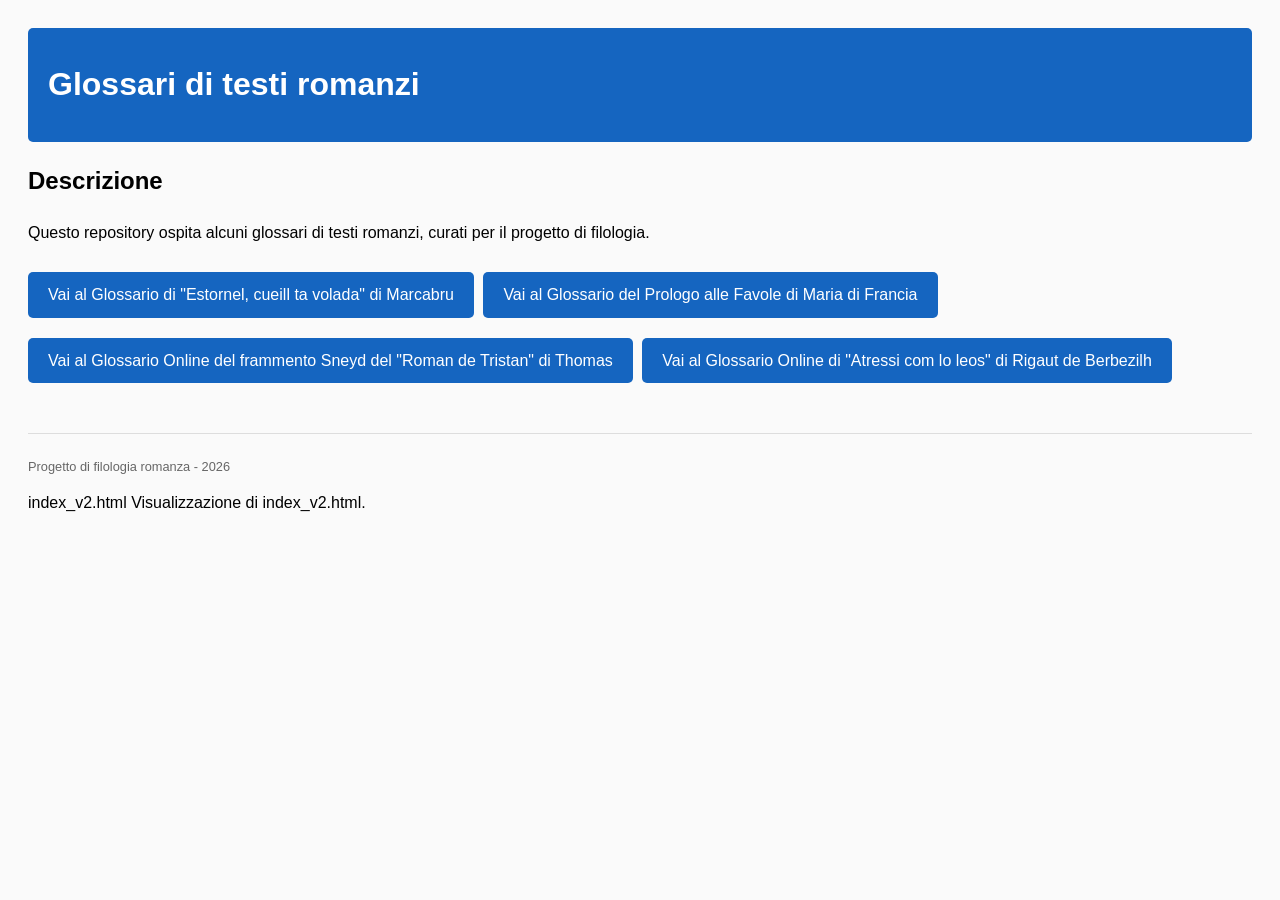
<file: index.html>
<!DOCTYPE html>
<html lang="it">
<head>
    <meta charset="UTF-8">
    <meta name="viewport" content="width=device-width, initial-scale=1.0">
    <title>Glossari di testi romanzi</title>
    <style>
        body { font-family: Arial, sans-serif; line-height: 1.6; padding: 20px; background-color: #fafafa; }
        header { background: #1565c0; color: white; padding: 10px 20px; border-radius: 5px; }
        .intro { margin-top: 20px; }
        .btn { 
            display: inline-block; 
            background: #1565c0; 
            color: white; 
            padding: 10px 20px; 
            text-decoration: none; 
            border-radius: 5px; 
            margin: 10px 5px 10px 0;
            transition: background 0.3s;
        }
        .btn:hover { background: #0d47a1; }
        footer { margin-top: 40px; font-size: 0.8em; color: #666; border-top: 1px solid #ddd; padding-top: 10px; }
    </style>
</head>
<body>
    <header>
        <h1>Glossari di testi romanzi</h1>
    </header>

    <main>
        <section class="intro">
            <h2>Descrizione</h2>
            <p>Questo repository ospita alcuni glossari di testi romanzi, curati per il progetto di filologia.</p>
            <a href="marcabru.html" class="btn">Vai al Glossario di "Estornel, cueill ta volada" di Marcabru</a>
            <a href="marie.html" class="btn">Vai al Glossario del Prologo alle Favole di Maria di Francia</a>
            <a href="thomas.html" class="btn">Vai al Glossario Online del frammento Sneyd del "Roman de Tristan" di Thomas</a>
            <a href="rigaut.html" class="btn">Vai al Glossario Online di "Atressi com lo leos" di Rigaut de Berbezilh</a>
        </section>
    </main>

    <footer>
        <p>Progetto di filologia romanza - 2026</p>
    </footer>
</body>
</html>
index_v2.html
Visualizzazione di index_v2.html.
</file>
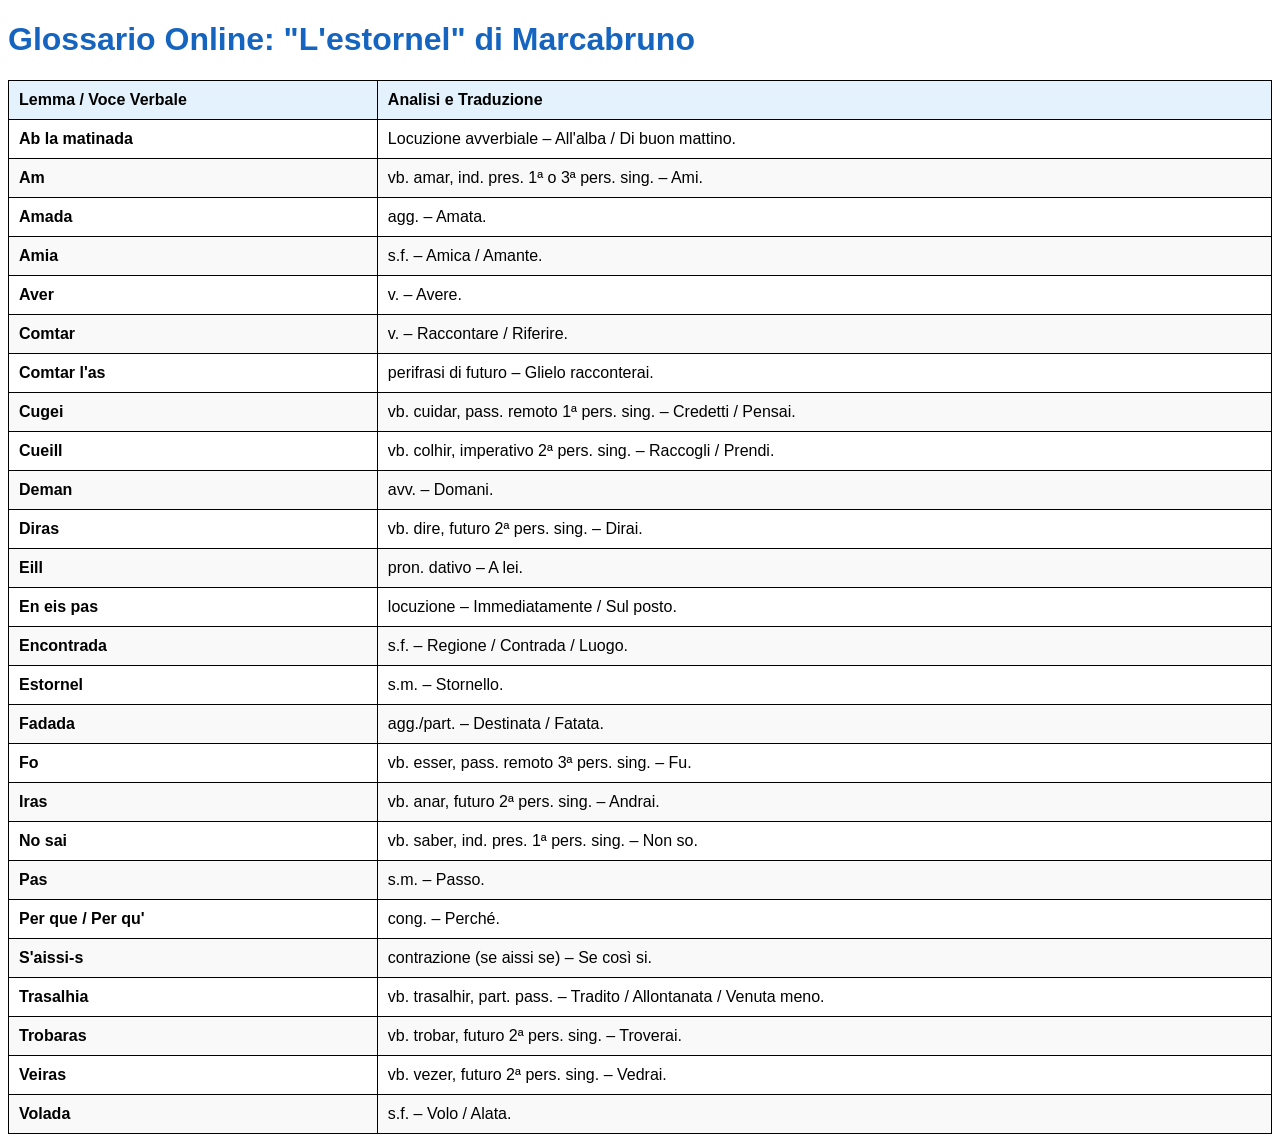
<file: marcabru.html>
<!DOCTYPE html>
<html lang="it">
<head>
    <meta charset="UTF-8">
    <meta name="viewport" content="width=device-width, initial-scale=1.0">
    <title>Glossario L'estornel - Marcabruno</title>
    <style>
        table {
            border-collapse: collapse;
            width: 100%;
            font-family: Arial, sans-serif;
            margin-top: 20px;
        }
        th, td {
            border: 1px solid #000;
            padding: 10px;
            text-align: left;
        }
        th {
            background-color: #e3f2fd;
        }
        tr:nth-child(even) {
            background-color: #f9f9f9;
        }
        h1 {
            font-family: Arial, sans-serif;
            color: #1565c0;
        }
    </style>
</head>
<body>
  <h1>Glossario Online: "L'estornel" di Marcabruno</h1>
  <table>
  <thead>
    <tr>
      <th>Lemma / Voce Verbale</th>
      <th>Analisi e Traduzione</th>
    </tr>
  </thead>
  <tbody>
    <tr><td><strong>Ab la matinada</strong></td><td>Locuzione avverbiale – All'alba / Di buon mattino.</td></tr>
    <tr><td><strong>Am</strong></td><td>vb. amar, ind. pres. 1ª o 3ª pers. sing. – Ami.</td></tr>
    <tr><td><strong>Amada</strong></td><td>agg. – Amata.</td></tr>
    <tr><td><strong>Amia</strong></td><td>s.f. – Amica / Amante.</td></tr>
    <tr><td><strong>Aver</strong></td><td>v. – Avere.</td></tr>
    <tr><td><strong>Comtar</strong></td><td>v. – Raccontare / Riferire.</td></tr>
    <tr><td><strong>Comtar l'as</strong></td><td>perifrasi di futuro – Glielo racconterai.</td></tr>
    <tr><td><strong>Cugei</strong></td><td>vb. cuidar, pass. remoto 1ª pers. sing. – Credetti / Pensai.</td></tr>
    <tr><td><strong>Cueill</strong></td><td>vb. colhir, imperativo 2ª pers. sing. – Raccogli / Prendi.</td></tr>
    <tr><td><strong>Deman</strong></td><td>avv. – Domani.</td></tr>
    <tr><td><strong>Diras</strong></td><td>vb. dire, futuro 2ª pers. sing. – Dirai.</td></tr>
    <tr><td><strong>Eill</strong></td><td>pron. dativo – A lei.</td></tr>
    <tr><td><strong>En eis pas</strong></td><td>locuzione – Immediatamente / Sul posto.</td></tr>
    <tr><td><strong>Encontrada</strong></td><td>s.f. – Regione / Contrada / Luogo.</td></tr>
    <tr><td><strong>Estornel</strong></td><td>s.m. – Stornello.</td></tr>
    <tr><td><strong>Fadada</strong></td><td>agg./part. – Destinata / Fatata.</td></tr>
    <tr><td><strong>Fo</strong></td><td>vb. esser, pass. remoto 3ª pers. sing. – Fu.</td></tr>
    <tr><td><strong>Iras</strong></td><td>vb. anar, futuro 2ª pers. sing. – Andrai.</td></tr>
    <tr><td><strong>No sai</strong></td><td>vb. saber, ind. pres. 1ª pers. sing. – Non so.</td></tr>
    <tr><td><strong>Pas</strong></td><td>s.m. – Passo.</td></tr>
    <tr><td><strong>Per que / Per qu'</strong></td><td>cong. – Perché.</td></tr>
    <tr><td><strong>S'aissi-s</strong></td><td>contrazione (se aissi se) – Se così si.</td></tr>
    <tr><td><strong>Trasalhia</strong></td><td>vb. trasalhir, part. pass. – Tradito / Allontanata / Venuta meno.</td></tr>
    <tr><td><strong>Trobaras</strong></td><td>vb. trobar, futuro 2ª pers. sing. – Troverai.</td></tr>
    <tr><td><strong>Veiras</strong></td><td>vb. vezer, futuro 2ª pers. sing. – Vedrai.</td></tr>
    <tr><td><strong>Volada</strong></td><td>s.f. – Volo / Alata.</td></tr>
  </tbody>
</table>
</body>
</html>
</file>
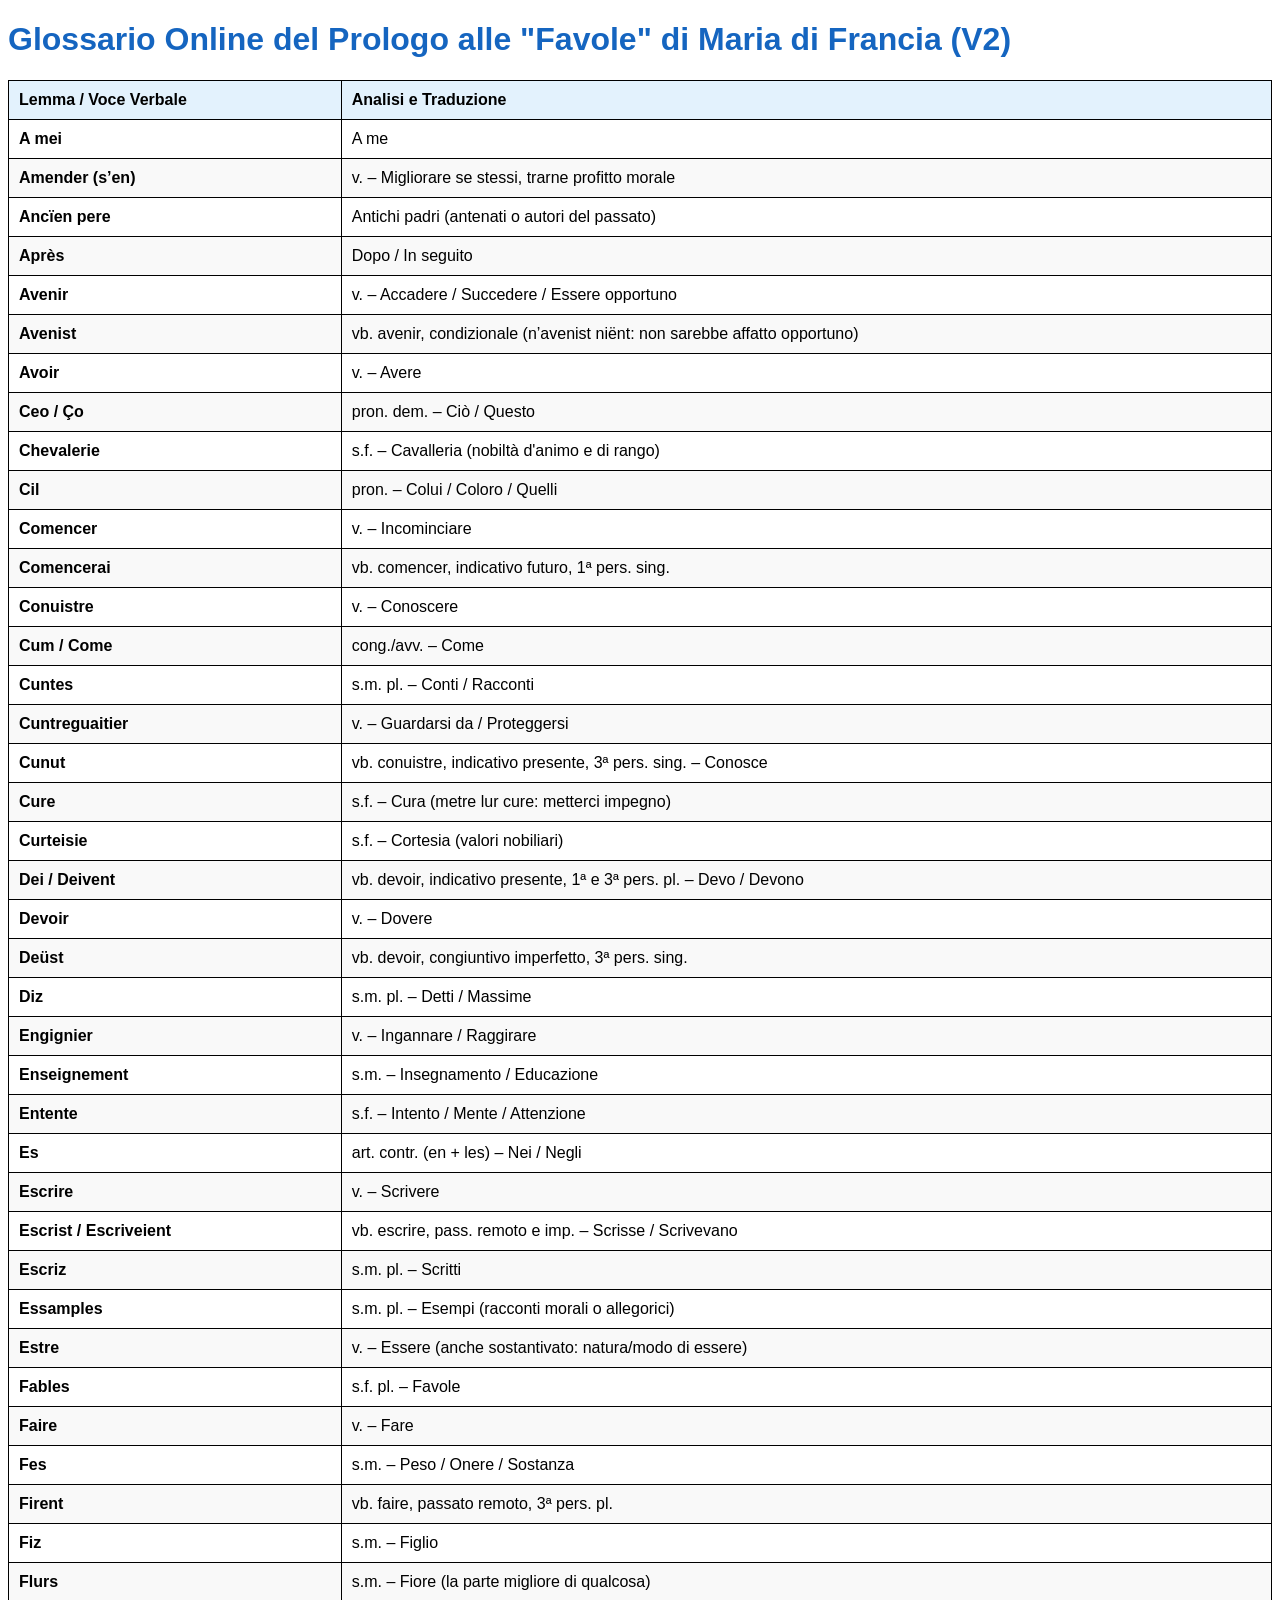
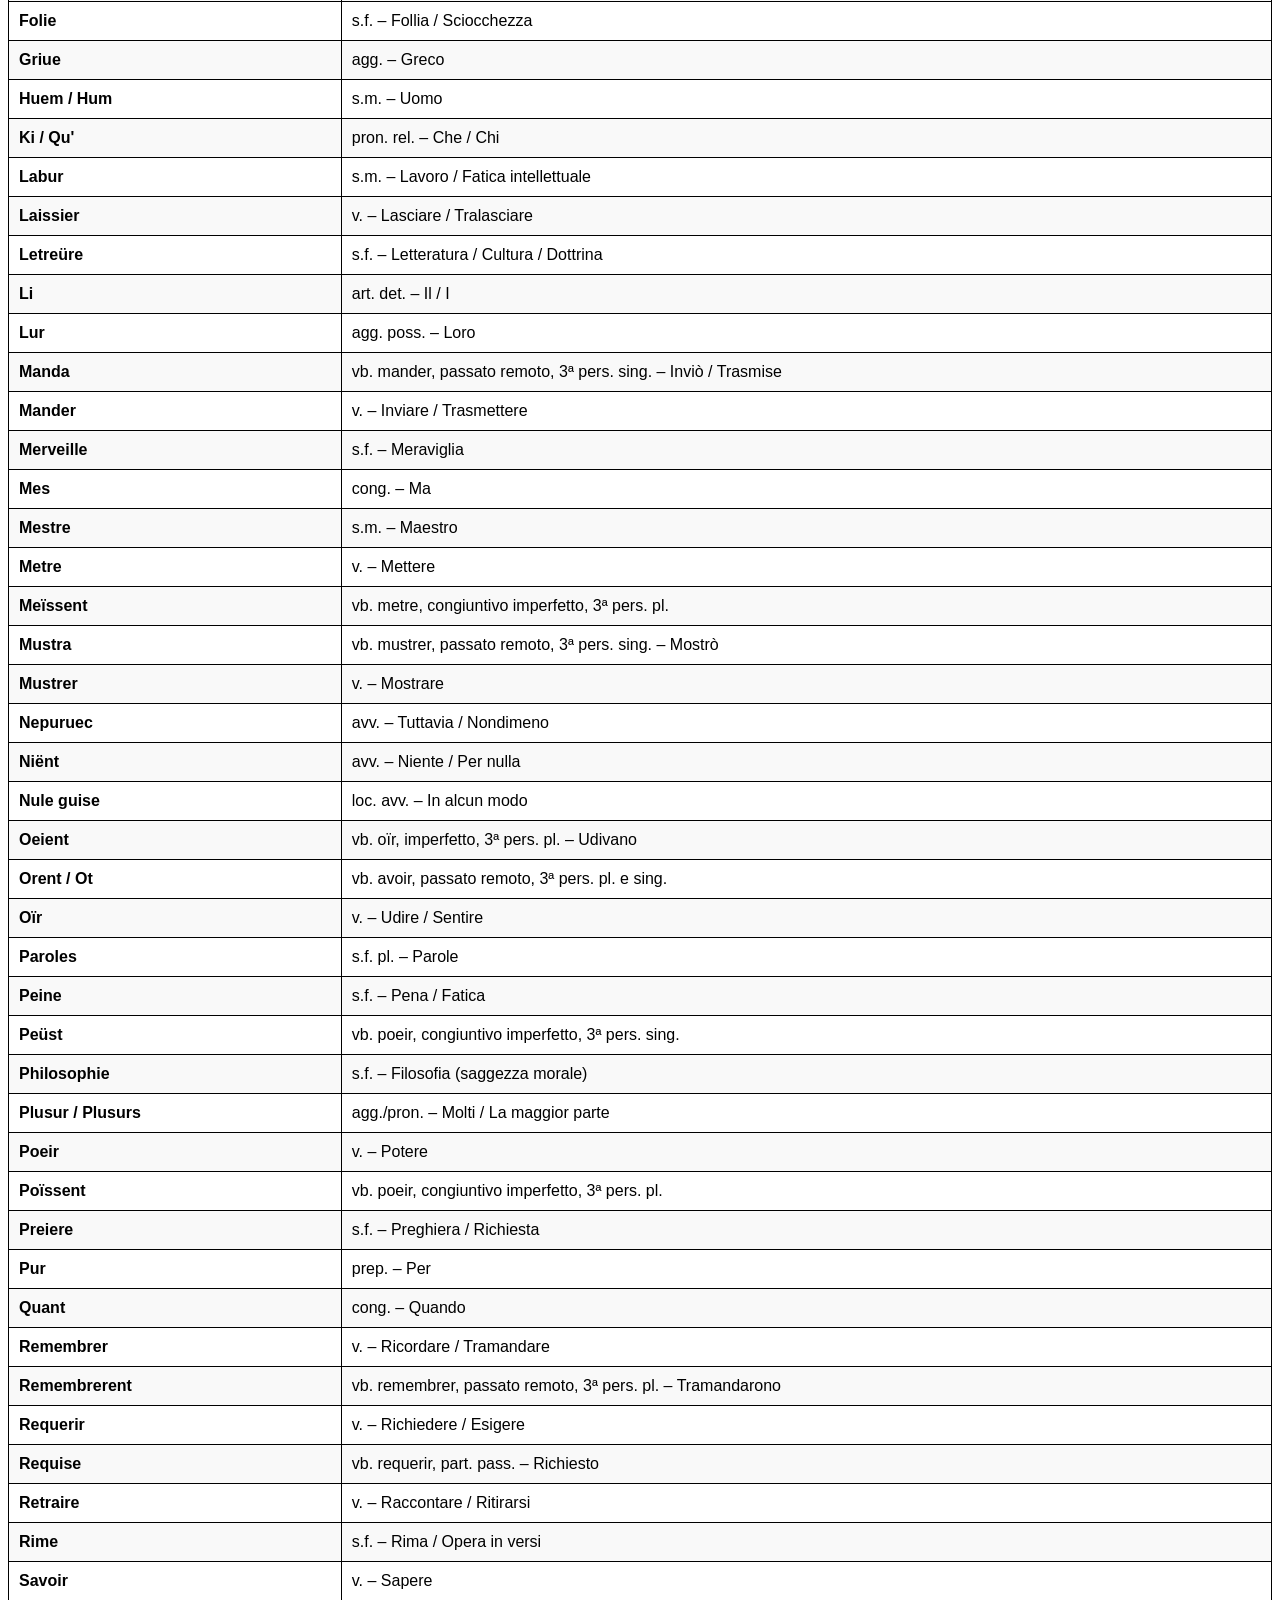
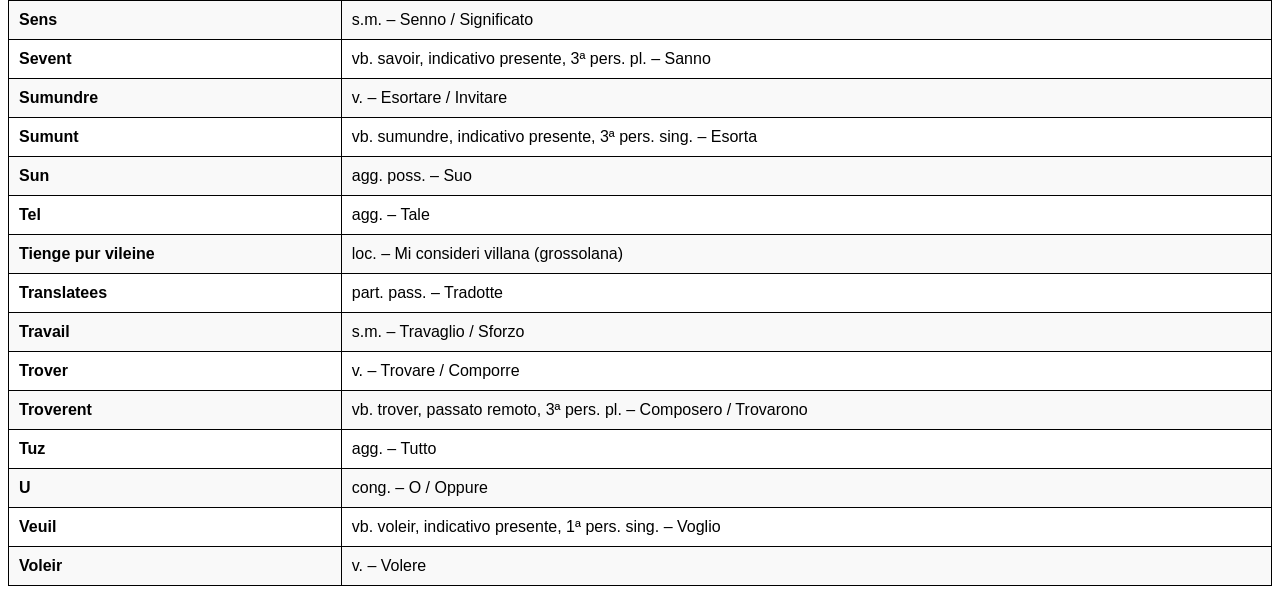
<file: marie.html>
<!DOCTYPE html>
<html lang="it">
<head>
    <meta charset="UTF-8">
    <meta name="viewport" content="width=device-width, initial-scale=1.0">
    <title>Glossario del Prologo di Maria di Francia</title>
    <style>
        table {
            border-collapse: collapse;
            width: 100%;
            font-family: Arial, sans-serif;
            margin-top: 20px;
        }
        th, td {
            border: 1px solid #000;
            padding: 10px;
            text-align: left;
        }
        th {
            background-color: #e3f2fd;
        }
        tr:nth-child(even) {
            background-color: #f9f9f9;
        }
        h1 {
            font-family: Arial, sans-serif;
            color: #1565c0;
        }
    </style>
</head>
<body>
  <h1>Glossario Online del Prologo alle "Favole" di Maria di Francia (V2)</h1>
  <table>
  <thead>
    <tr>
      <th>Lemma / Voce Verbale</th>
      <th>Analisi e Traduzione</th>
    </tr>
  </thead>
  <tbody>
    <tr><td><strong>A mei</strong></td><td>A me</td></tr>
    <tr><td><strong>Amender (s’en)</strong></td><td>v. – Migliorare se stessi, trarne profitto morale</td></tr>
    <tr><td><strong>Ancïen pere</strong></td><td>Antichi padri (antenati o autori del passato)</td></tr>
    <tr><td><strong>Après</strong></td><td>Dopo / In seguito</td></tr>
    <tr><td><strong>Avenir</strong></td><td>v. – Accadere / Succedere / Essere opportuno</td></tr>
    <tr><td><strong>Avenist</strong></td><td>vb. avenir, condizionale (n’avenist niënt: non sarebbe affatto opportuno)</td></tr>
    <tr><td><strong>Avoir</strong></td><td>v. – Avere</td></tr>
    <tr><td><strong>Ceo / Ço</strong></td><td>pron. dem. – Ciò / Questo</td></tr>
    <tr><td><strong>Chevalerie</strong></td><td>s.f. – Cavalleria (nobiltà d'animo e di rango)</td></tr>
    <tr><td><strong>Cil</strong></td><td>pron. – Colui / Coloro / Quelli</td></tr>
    <tr><td><strong>Comencer</strong></td><td>v. – Incominciare</td></tr>
    <tr><td><strong>Comencerai</strong></td><td>vb. comencer, indicativo futuro, 1ª pers. sing.</td></tr>
    <tr><td><strong>Conuistre</strong></td><td>v. – Conoscere</td></tr>
    <tr><td><strong>Cum / Come</strong></td><td>cong./avv. – Come</td></tr>
    <tr><td><strong>Cuntes</strong></td><td>s.m. pl. – Conti / Racconti</td></tr>
    <tr><td><strong>Cuntreguaitier</strong></td><td>v. – Guardarsi da / Proteggersi</td></tr>
    <tr><td><strong>Cunut</strong></td><td>vb. conuistre, indicativo presente, 3ª pers. sing. – Conosce</td></tr>
    <tr><td><strong>Cure</strong></td><td>s.f. – Cura (metre lur cure: metterci impegno)</td></tr>
    <tr><td><strong>Curteisie</strong></td><td>s.f. – Cortesia (valori nobiliari)</td></tr>
    <tr><td><strong>Dei / Deivent</strong></td><td>vb. devoir, indicativo presente, 1ª e 3ª pers. pl. – Devo / Devono</td></tr>
    <tr><td><strong>Devoir</strong></td><td>v. – Dovere</td></tr>
    <tr><td><strong>Deüst</strong></td><td>vb. devoir, congiuntivo imperfetto, 3ª pers. sing.</td></tr>
    <tr><td><strong>Diz</strong></td><td>s.m. pl. – Detti / Massime</td></tr>
    <tr><td><strong>Engignier</strong></td><td>v. – Ingannare / Raggirare</td></tr>
    <tr><td><strong>Enseignement</strong></td><td>s.m. – Insegnamento / Educazione</td></tr>
    <tr><td><strong>Entente</strong></td><td>s.f. – Intento / Mente / Attenzione</td></tr>
    <tr><td><strong>Es</strong></td><td>art. contr. (en + les) – Nei / Negli</td></tr>
    <tr><td><strong>Escrire</strong></td><td>v. – Scrivere</td></tr>
    <tr><td><strong>Escrist / Escriveient</strong></td><td>vb. escrire, pass. remoto e imp. – Scrisse / Scrivevano</td></tr>
    <tr><td><strong>Escriz</strong></td><td>s.m. pl. – Scritti</td></tr>
    <tr><td><strong>Essamples</strong></td><td>s.m. pl. – Esempi (racconti morali o allegorici)</td></tr>
    <tr><td><strong>Estre</strong></td><td>v. – Essere (anche sostantivato: natura/modo di essere)</td></tr>
    <tr><td><strong>Fables</strong></td><td>s.f. pl. – Favole</td></tr>
    <tr><td><strong>Faire</strong></td><td>v. – Fare</td></tr>
    <tr><td><strong>Fes</strong></td><td>s.m. – Peso / Onere / Sostanza</td></tr>
    <tr><td><strong>Firent</strong></td><td>vb. faire, passato remoto, 3ª pers. pl.</td></tr>
    <tr><td><strong>Fiz</strong></td><td>s.m. – Figlio</td></tr>
    <tr><td><strong>Flurs</strong></td><td>s.m. – Fiore (la parte migliore di qualcosa)</td></tr>
    <tr><td><strong>Folie</strong></td><td>s.f. – Follia / Sciocchezza</td></tr>
    <tr><td><strong>Griue</strong></td><td>agg. – Greco</td></tr>
    <tr><td><strong>Huem / Hum</strong></td><td>s.m. – Uomo</td></tr>
    <tr><td><strong>Ki / Qu'</strong></td><td>pron. rel. – Che / Chi</td></tr>
    <tr><td><strong>Labur</strong></td><td>s.m. – Lavoro / Fatica intellettuale</td></tr>
    <tr><td><strong>Laissier</strong></td><td>v. – Lasciare / Tralasciare</td></tr>
    <tr><td><strong>Letreüre</strong></td><td>s.f. – Letteratura / Cultura / Dottrina</td></tr>
    <tr><td><strong>Li</strong></td><td>art. det. – Il / I</td></tr>
    <tr><td><strong>Lur</strong></td><td>agg. poss. – Loro</td></tr>
    <tr><td><strong>Manda</strong></td><td>vb. mander, passato remoto, 3ª pers. sing. – Inviò / Trasmise</td></tr>
    <tr><td><strong>Mander</strong></td><td>v. – Inviare / Trasmettere</td></tr>
    <tr><td><strong>Merveille</strong></td><td>s.f. – Meraviglia</td></tr>
    <tr><td><strong>Mes</strong></td><td>cong. – Ma</td></tr>
    <tr><td><strong>Mestre</strong></td><td>s.m. – Maestro</td></tr>
    <tr><td><strong>Metre</strong></td><td>v. – Mettere</td></tr>
    <tr><td><strong>Meïssent</strong></td><td>vb. metre, congiuntivo imperfetto, 3ª pers. pl.</td></tr>
    <tr><td><strong>Mustra</strong></td><td>vb. mustrer, passato remoto, 3ª pers. sing. – Mostrò</td></tr>
    <tr><td><strong>Mustrer</strong></td><td>v. – Mostrare</td></tr>
    <tr><td><strong>Nepuruec</strong></td><td>avv. – Tuttavia / Nondimeno</td></tr>
    <tr><td><strong>Niënt</strong></td><td>avv. – Niente / Per nulla</td></tr>
    <tr><td><strong>Nule guise</strong></td><td>loc. avv. – In alcun modo</td></tr>
    <tr><td><strong>Oeient</strong></td><td>vb. oïr, imperfetto, 3ª pers. pl. – Udivano</td></tr>
    <tr><td><strong>Orent / Ot</strong></td><td>vb. avoir, passato remoto, 3ª pers. pl. e sing.</td></tr>
    <tr><td><strong>Oïr</strong></td><td>v. – Udire / Sentire</td></tr>
    <tr><td><strong>Paroles</strong></td><td>s.f. pl. – Parole</td></tr>
    <tr><td><strong>Peine</strong></td><td>s.f. – Pena / Fatica</td></tr>
    <tr><td><strong>Peüst</strong></td><td>vb. poeir, congiuntivo imperfetto, 3ª pers. sing.</td></tr>
    <tr><td><strong>Philosophie</strong></td><td>s.f. – Filosofia (saggezza morale)</td></tr>
    <tr><td><strong>Plusur / Plusurs</strong></td><td>agg./pron. – Molti / La maggior parte</td></tr>
    <tr><td><strong>Poeir</strong></td><td>v. – Potere</td></tr>
    <tr><td><strong>Poïssent</strong></td><td>vb. poeir, congiuntivo imperfetto, 3ª pers. pl.</td></tr>
    <tr><td><strong>Preiere</strong></td><td>s.f. – Preghiera / Richiesta</td></tr>
    <tr><td><strong>Pur</strong></td><td>prep. – Per</td></tr>
    <tr><td><strong>Quant</strong></td><td>cong. – Quando</td></tr>
    <tr><td><strong>Remembrer</strong></td><td>v. – Ricordare / Tramandare</td></tr>
    <tr><td><strong>Remembrerent</strong></td><td>vb. remembrer, passato remoto, 3ª pers. pl. – Tramandarono</td></tr>
    <tr><td><strong>Requerir</strong></td><td>v. – Richiedere / Esigere</td></tr>
    <tr><td><strong>Requise</strong></td><td>vb. requerir, part. pass. – Richiesto</td></tr>
    <tr><td><strong>Retraire</strong></td><td>v. – Raccontare / Ritirarsi</td></tr>
    <tr><td><strong>Rime</strong></td><td>s.f. – Rima / Opera in versi</td></tr>
    <tr><td><strong>Savoir</strong></td><td>v. – Sapere</td></tr>
    <tr><td><strong>Sens</strong></td><td>s.m. – Senno / Significato</td></tr>
    <tr><td><strong>Sevent</strong></td><td>vb. savoir, indicativo presente, 3ª pers. pl. – Sanno</td></tr>
    <tr><td><strong>Sumundre</strong></td><td>v. – Esortare / Invitare</td></tr>
    <tr><td><strong>Sumunt</strong></td><td>vb. sumundre, indicativo presente, 3ª pers. sing. – Esorta</td></tr>
    <tr><td><strong>Sun</strong></td><td>agg. poss. – Suo</td></tr>
    <tr><td><strong>Tel</strong></td><td>agg. – Tale</td></tr>
    <tr><td><strong>Tienge pur vileine</strong></td><td>loc. – Mi consideri villana (grossolana)</td></tr>
    <tr><td><strong>Translatees</strong></td><td>part. pass. – Tradotte</td></tr>
    <tr><td><strong>Travail</strong></td><td>s.m. – Travaglio / Sforzo</td></tr>
    <tr><td><strong>Trover</strong></td><td>v. – Trovare / Comporre</td></tr>
    <tr><td><strong>Troverent</strong></td><td>vb. trover, passato remoto, 3ª pers. pl. – Composero / Trovarono</td></tr>
    <tr><td><strong>Tuz</strong></td><td>agg. – Tutto</td></tr>
    <tr><td><strong>U</strong></td><td>cong. – O / Oppure</td></tr>
    <tr><td><strong>Veuil</strong></td><td>vb. voleir, indicativo presente, 1ª pers. sing. – Voglio</td></tr>
    <tr><td><strong>Voleir</strong></td><td>v. – Volere</td></tr>

  </tbody>
</table>
</body>
</html>
</file>
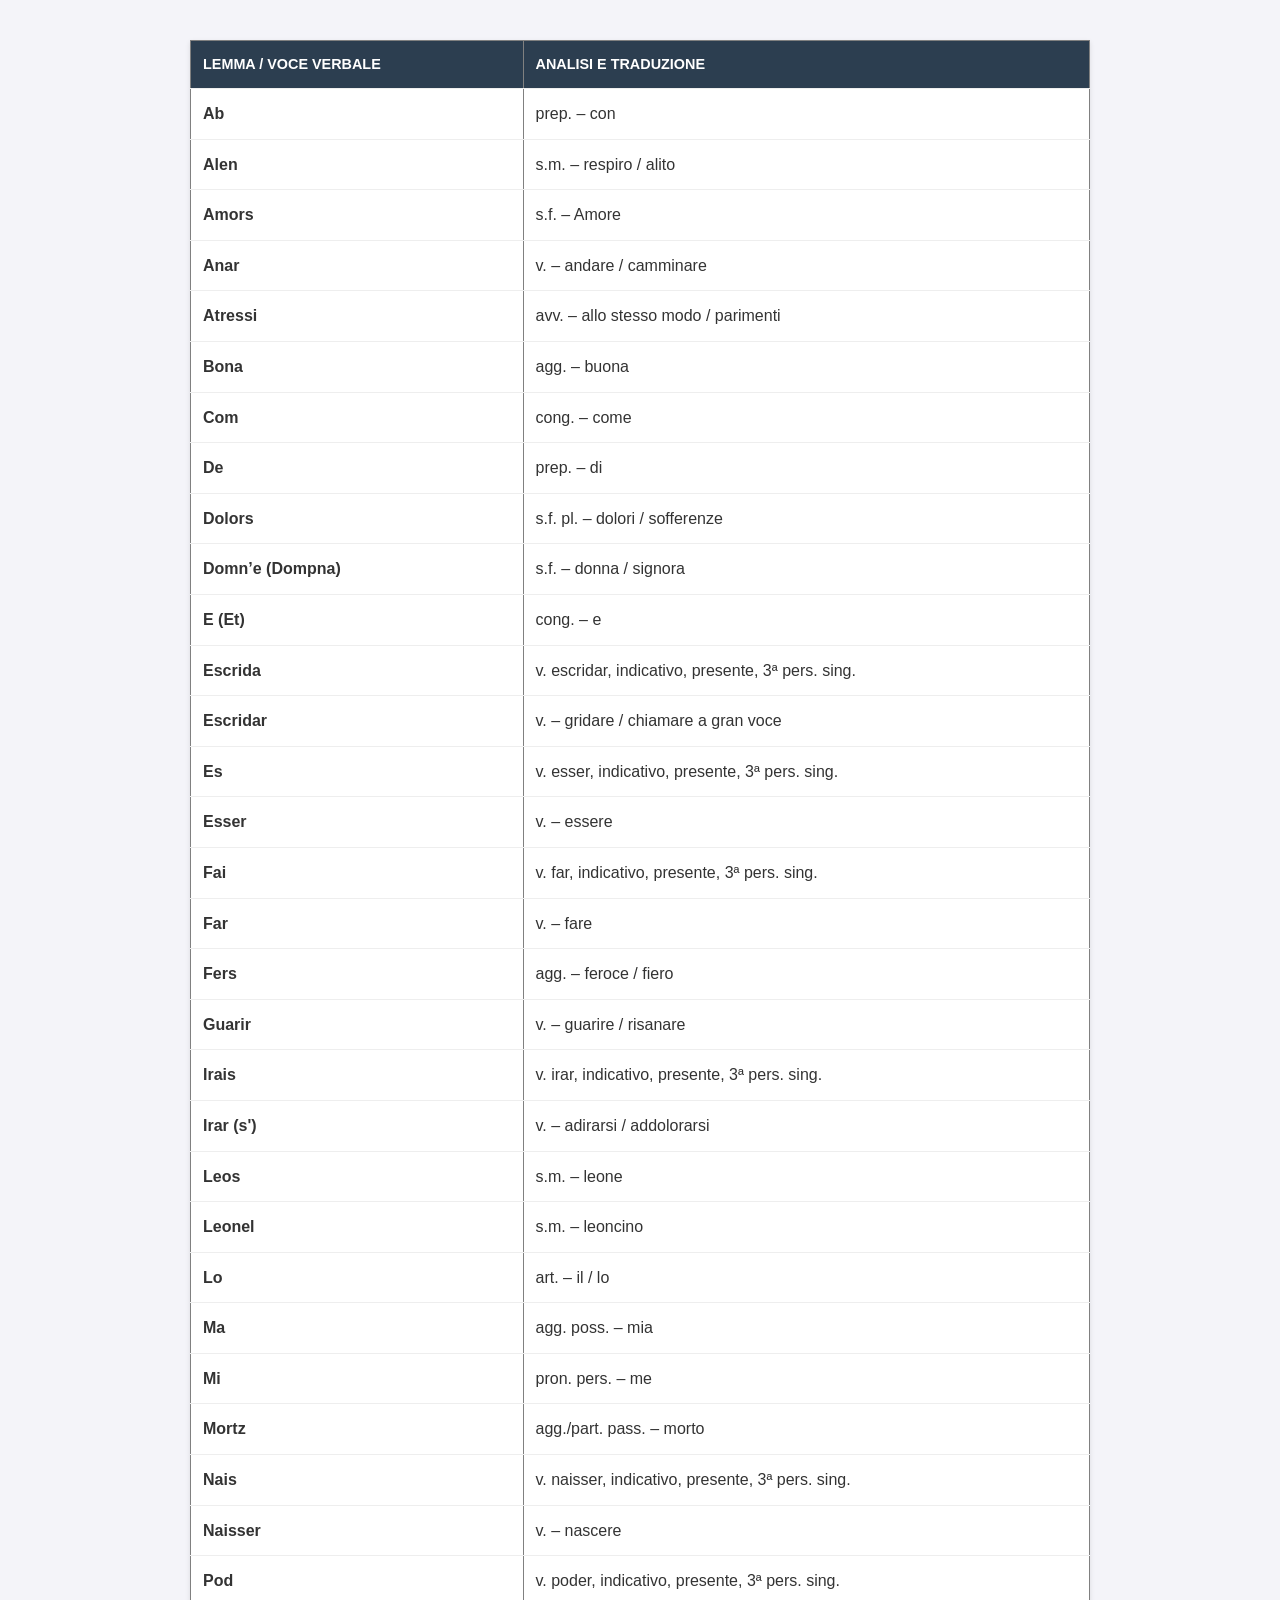
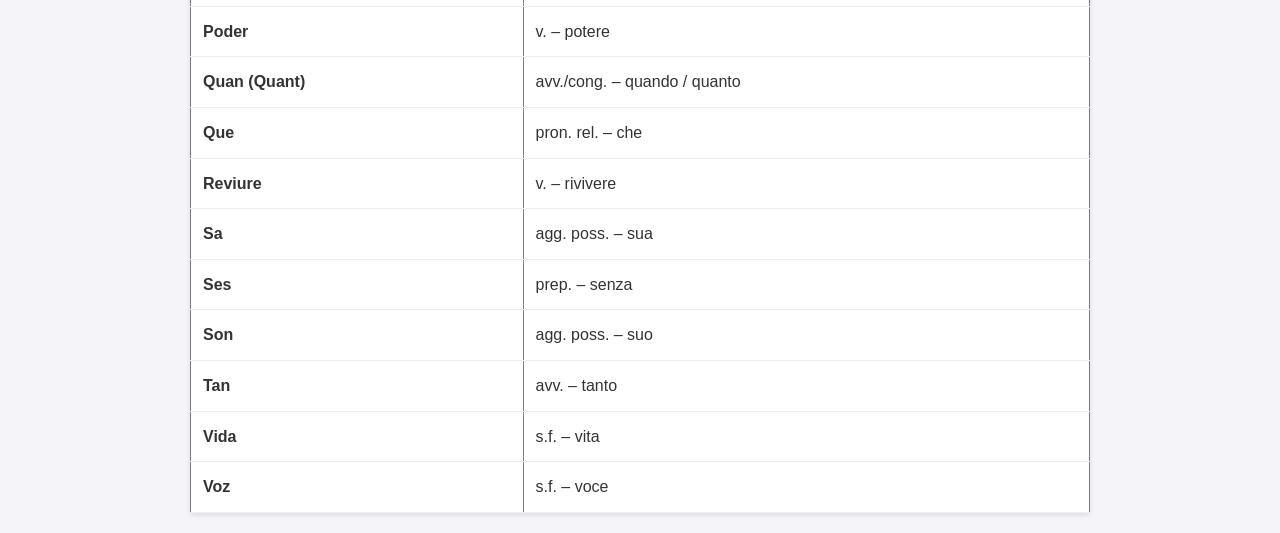
<file: rigaut.html>
<!DOCTYPE html>
<html lang="it">
<head>
    <meta charset="UTF-8">
    <meta name="viewport" content="width=device-width, initial-scale=1.0">
    <title>Glossario Rigaut de Berbezilh</title>
    <link rel="stylesheet" href="style.css">
</head>
<body>
  <table border="1">
  <thead>
    <tr>
      <th>Lemma / Voce Verbale</th>
      <th>Analisi e Traduzione</th>
    </tr>
  </thead>
  <tbody>
    <tr>
      <td><strong>Ab</strong></td>
      <td>prep. – con</td>
    </tr>
    <tr>
      <td><strong>Alen</strong></td>
      <td>s.m. – respiro / alito</td>
    </tr>
    <tr>
      <td><strong>Amors</strong></td>
      <td>s.f. – Amore</td>
    </tr>
    <tr>
      <td><strong>Anar</strong></td>
      <td>v. – andare / camminare</td>
    </tr>
    <tr>
      <td><strong>Atressi</strong></td>
      <td>avv. – allo stesso modo / parimenti</td>
    </tr>
    <tr>
      <td><strong>Bona</strong></td>
      <td>agg. – buona</td>
    </tr>
    <tr>
      <td><strong>Com</strong></td>
      <td>cong. – come</td>
    </tr>
    <tr>
      <td><strong>De</strong></td>
      <td>prep. – di</td>
    </tr>
    <tr>
      <td><strong>Dolors</strong></td>
      <td>s.f. pl. – dolori / sofferenze</td>
    </tr>
    <tr>
      <td><strong>Domn’e (Dompna)</strong></td>
      <td>s.f. – donna / signora</td>
    </tr>
    <tr>
      <td><strong>E (Et)</strong></td>
      <td>cong. – e</td>
    </tr>
    <tr>
      <td><strong>Escrida</strong></td>
      <td>v. escridar, indicativo, presente, 3ª pers. sing.</td>
    </tr>
    <tr>
      <td><strong>Escridar</strong></td>
      <td>v. – gridare / chiamare a gran voce</td>
    </tr>
    <tr>
      <td><strong>Es</strong></td>
      <td>v. esser, indicativo, presente, 3ª pers. sing.</td>
    </tr>
    <tr>
      <td><strong>Esser</strong></td>
      <td>v. – essere</td>
    </tr>
    <tr>
      <td><strong>Fai</strong></td>
      <td>v. far, indicativo, presente, 3ª pers. sing.</td>
    </tr>
    <tr>
      <td><strong>Far</strong></td>
      <td>v. – fare</td>
    </tr>
    <tr>
      <td><strong>Fers</strong></td>
      <td>agg. – feroce / fiero</td>
    </tr>
    <tr>
      <td><strong>Guarir</strong></td>
      <td>v. – guarire / risanare</td>
    </tr>
    <tr>
      <td><strong>Irais</strong></td>
      <td>v. irar, indicativo, presente, 3ª pers. sing.</td>
    </tr>
    <tr>
      <td><strong>Irar (s')</strong></td>
      <td>v. – adirarsi / addolorarsi</td>
    </tr>
    <tr>
      <td><strong>Leos</strong></td>
      <td>s.m. – leone</td>
    </tr>
    <tr>
      <td><strong>Leonel</strong></td>
      <td>s.m. – leoncino</td>
    </tr>
    <tr>
      <td><strong>Lo</strong></td>
      <td>art. – il / lo</td>
    </tr>
    <tr>
      <td><strong>Ma</strong></td>
      <td>agg. poss. – mia</td>
    </tr>
    <tr>
      <td><strong>Mi</strong></td>
      <td>pron. pers. – me</td>
    </tr>
    <tr>
      <td><strong>Mortz</strong></td>
      <td>agg./part. pass. – morto</td>
    </tr>
    <tr>
      <td><strong>Nais</strong></td>
      <td>v. naisser, indicativo, presente, 3ª pers. sing.</td>
    </tr>
    <tr>
      <td><strong>Naisser</strong></td>
      <td>v. – nascere</td>
    </tr>
    <tr>
      <td><strong>Pod</strong></td>
      <td>v. poder, indicativo, presente, 3ª pers. sing.</td>
    </tr>
    <tr>
      <td><strong>Poder</strong></td>
      <td>v. – potere</td>
    </tr>
    <tr>
      <td><strong>Quan (Quant)</strong></td>
      <td>avv./cong. – quando / quanto</td>
    </tr>
    <tr>
      <td><strong>Que</strong></td>
      <td>pron. rel. – che</td>
    </tr>
    <tr>
      <td><strong>Reviure</strong></td>
      <td>v. – rivivere</td>
    </tr>
    <tr>
      <td><strong>Sa</strong></td>
      <td>agg. poss. – sua</td>
    </tr>
    <tr>
      <td><strong>Ses</strong></td>
      <td>prep. – senza</td>
    </tr>
    <tr>
      <td><strong>Son</strong></td>
      <td>agg. poss. – suo</td>
    </tr>
    <tr>
      <td><strong>Tan</strong></td>
      <td>avv. – tanto</td>
    </tr>
    <tr>
      <td><strong>Vida</strong></td>
      <td>s.f. – vita</td>
    </tr>
    <tr>
      <td><strong>Voz</strong></td>
      <td>s.f. – voce</td>
    </tr>
  </tbody>
</table>
</body>
</file>
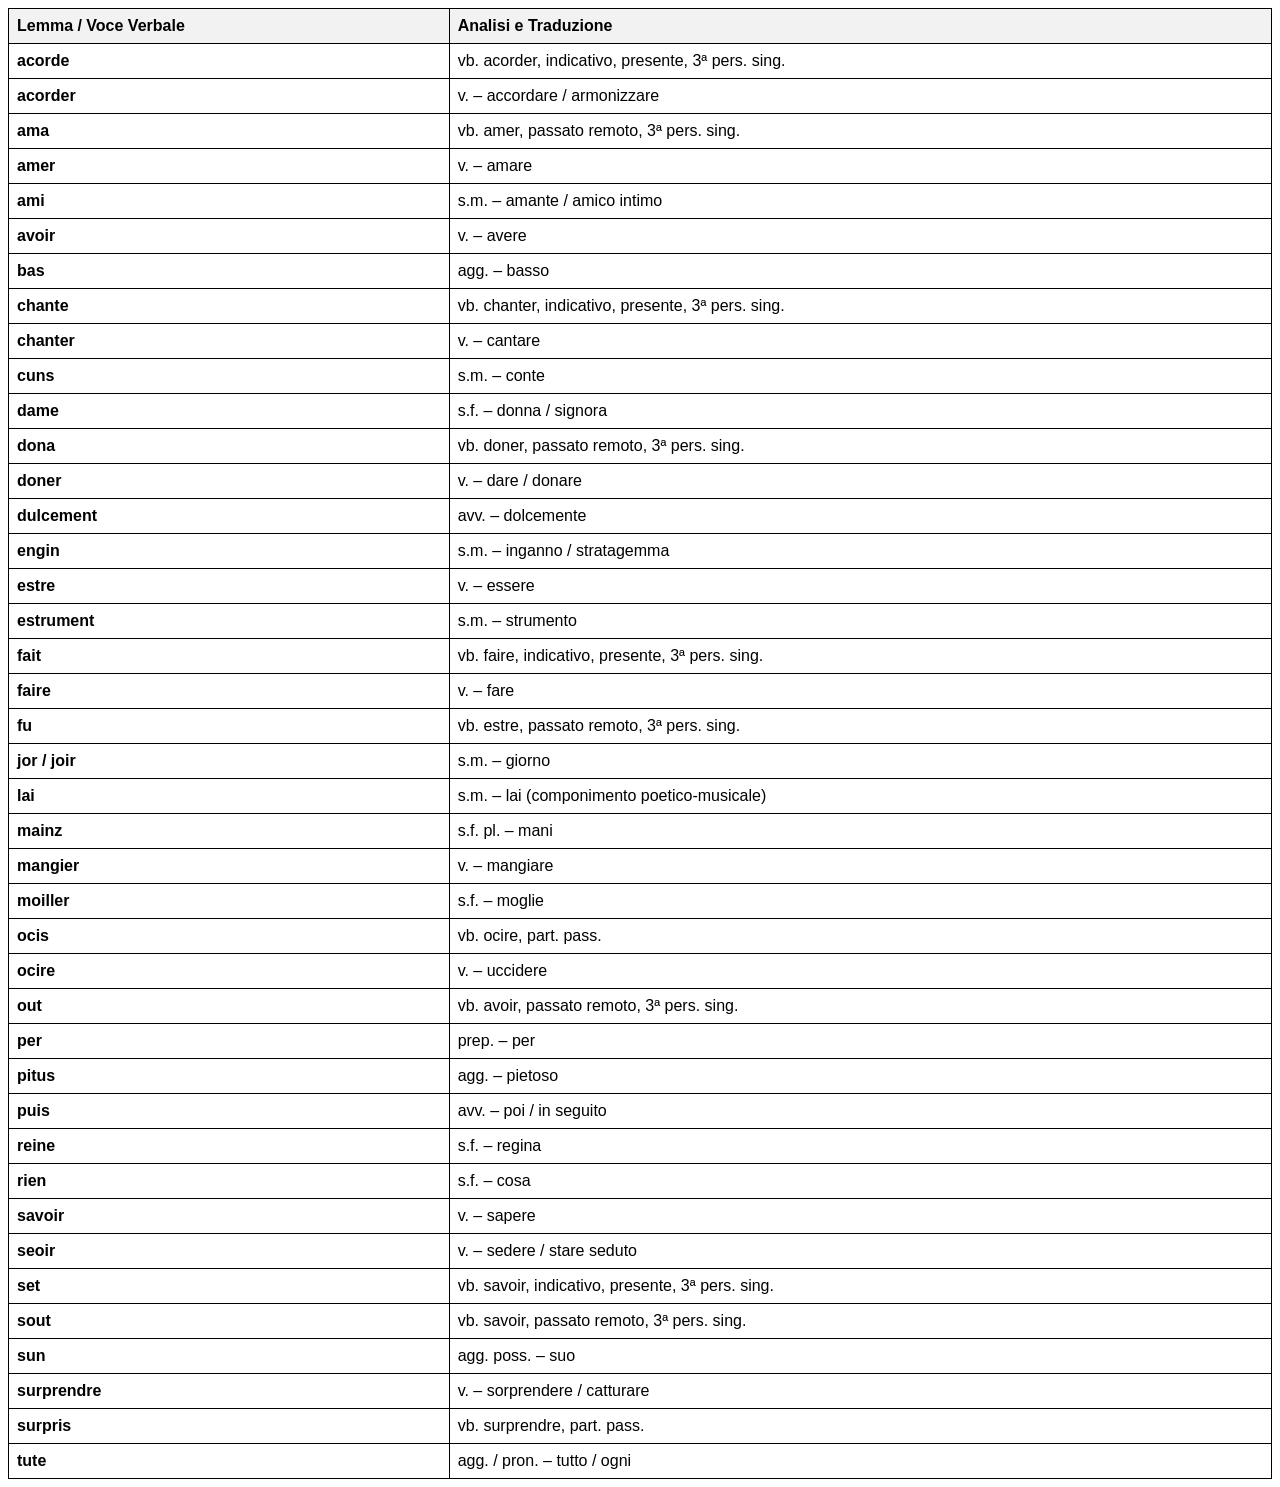
<file: thomas.html>
<!DOCTYPE html>
<html lang="it">
<head>
    <meta charset="UTF-8">
    <meta name="viewport" content="width=device-width, initial-scale=1.0">
    <title>Glossario del Brano</title>
    <style>
        table {
            border-collapse: collapse;
            width: 100%;
            font-family: Arial, sans-serif;
        }
        th, td {
            border: 1px solid #000;
            padding: 8px;
            text-align: left;
        }
        th {
            background-color: #f2f2f2;
        }
    </style>
</head>
<body>
  <table border="1">
  <thead>
    <tr>
      <th>Lemma / Voce Verbale</th>
      <th>Analisi e Traduzione</th>
    </tr>
  </thead>
  <tbody>
    <tr>
      <td><strong>acorde</strong></td>
      <td>vb. acorder, indicativo, presente, 3ª pers. sing.</td>
    </tr>
    <tr>
      <td><strong>acorder</strong></td>
      <td>v. – accordare / armonizzare</td>
    </tr>
    <tr>
      <td><strong>ama</strong></td>
      <td>vb. amer, passato remoto, 3ª pers. sing.</td>
    </tr>
    <tr>
      <td><strong>amer</strong></td>
      <td>v. – amare</td>
    </tr>
    <tr>
      <td><strong>ami</strong></td>
      <td>s.m. – amante / amico intimo</td>
    </tr>
    <tr>
      <td><strong>avoir</strong></td>
      <td>v. – avere</td>
    </tr>
    <tr>
      <td><strong>bas</strong></td>
      <td>agg. – basso</td>
    </tr>
    <tr>
      <td><strong>chante</strong></td>
      <td>vb. chanter, indicativo, presente, 3ª pers. sing.</td>
    </tr>
    <tr>
      <td><strong>chanter</strong></td>
      <td>v. – cantare</td>
    </tr>
    <tr>
      <td><strong>cuns</strong></td>
      <td>s.m. – conte</td>
    </tr>
    <tr>
      <td><strong>dame</strong></td>
      <td>s.f. – donna / signora</td>
    </tr>
    <tr>
      <td><strong>dona</strong></td>
      <td>vb. doner, passato remoto, 3ª pers. sing.</td>
    </tr>
    <tr>
      <td><strong>doner</strong></td>
      <td>v. – dare / donare</td>
    </tr>
    <tr>
      <td><strong>dulcement</strong></td>
      <td>avv. – dolcemente</td>
    </tr>
    <tr>
      <td><strong>engin</strong></td>
      <td>s.m. – inganno / stratagemma</td>
    </tr>
    <tr>
      <td><strong>estre</strong></td>
      <td>v. – essere</td>
    </tr>
    <tr>
      <td><strong>estrument</strong></td>
      <td>s.m. – strumento</td>
    </tr>
    <tr>
      <td><strong>fait</strong></td>
      <td>vb. faire, indicativo, presente, 3ª pers. sing.</td>
    </tr>
    <tr>
      <td><strong>faire</strong></td>
      <td>v. – fare</td>
    </tr>
    <tr>
      <td><strong>fu</strong></td>
      <td>vb. estre, passato remoto, 3ª pers. sing.</td>
    </tr>
    <tr>
      <td><strong>jor / joir</strong></td>
      <td>s.m. – giorno</td>
    </tr>
    <tr>
      <td><strong>lai</strong></td>
      <td>s.m. – lai (componimento poetico-musicale)</td>
    </tr>
    <tr>
      <td><strong>mainz</strong></td>
      <td>s.f. pl. – mani</td>
    </tr>
    <tr>
      <td><strong>mangier</strong></td>
      <td>v. – mangiare</td>
    </tr>
    <tr>
      <td><strong>moiller</strong></td>
      <td>s.f. – moglie</td>
    </tr>
    <tr>
      <td><strong>ocis</strong></td>
      <td>vb. ocire, part. pass.</td>
    </tr>
    <tr>
      <td><strong>ocire</strong></td>
      <td>v. – uccidere</td>
    </tr>
    <tr>
      <td><strong>out</strong></td>
      <td>vb. avoir, passato remoto, 3ª pers. sing.</td>
    </tr>
    <tr>
      <td><strong>per</strong></td>
      <td>prep. – per</td>
    </tr>
    <tr>
      <td><strong>pitus</strong></td>
      <td>agg. – pietoso</td>
    </tr>
    <tr>
      <td><strong>puis</strong></td>
      <td>avv. – poi / in seguito</td>
    </tr>
    <tr>
      <td><strong>reine</strong></td>
      <td>s.f. – regina</td>
    </tr>
    <tr>
      <td><strong>rien</strong></td>
      <td>s.f. – cosa</td>
    </tr>
    <tr>
      <td><strong>savoir</strong></td>
      <td>v. – sapere</td>
    </tr>
    <tr>
      <td><strong>seoir</strong></td>
      <td>v. – sedere / stare seduto</td>
    </tr>
    <tr>
      <td><strong>set</strong></td>
      <td>vb. savoir, indicativo, presente, 3ª pers. sing.</td>
    </tr>
    <tr>
      <td><strong>sout</strong></td>
      <td>vb. savoir, passato remoto, 3ª pers. sing.</td>
    </tr>
    <tr>
      <td><strong>sun</strong></td>
      <td>agg. poss. – suo</td>
    </tr>
    <tr>
      <td><strong>surprendre</strong></td>
      <td>v. – sorprendere / catturare</td>
    </tr>
    <tr>
      <td><strong>surpris</strong></td>
      <td>vb. surprendre, part. pass.</td>
    </tr>
    <tr>
      <td><strong>tute</strong></td>
      <td>agg. / pron. – tutto / ogni</td>
    </tr>
  </tbody>
</table>
</body>
</html>
</file>
<file: style.css>
/* Stili Generali */
body {
    font-family: 'Segoe UI', Tahoma, Geneva, Verdana, sans-serif;
    line-height: 1.6;
    color: #333;
    max-width: 900px;
    margin: 0 auto;
    padding: 20px;
    background-color: #f4f4f9;
}

header, footer {
    text-align: center;
    padding: 20px 0;
    border-bottom: 2px solid #ddd;
    margin-bottom: 30px;
}

h1 { color: #2c3e50; }

/* Pulsante e Link */
.btn {
    display: inline-block;
    background: #3498db;
    color: #fff;
    padding: 10px 20px;
    text-decoration: none;
    border-radius: 5px;
    transition: background 0.3s;
}

.btn:hover {
    background: #2980b9;
}

/* Stile per la Tabella (che userai in rigaut.html) */
table {
    width: 100%;
    border-collapse: collapse;
    margin-top: 20px;
    background: #fff;
    box-shadow: 0 2px 5px rgba(0,0,0,0.1);
}

th, td {
    padding: 12px;
    text-align: left;
    border-bottom: 1px solid #eee;
}

th {
    background-color: #2c3e50;
    color: white;
    text-transform: uppercase;
    font-size: 0.9em;
}

tr:hover {
    background-color: #f9f9f9;
}

/* Responsive */
@media (max-width: 600px) {
    th, td { padding: 8px; font-size: 0.85em; }
}
</file>
